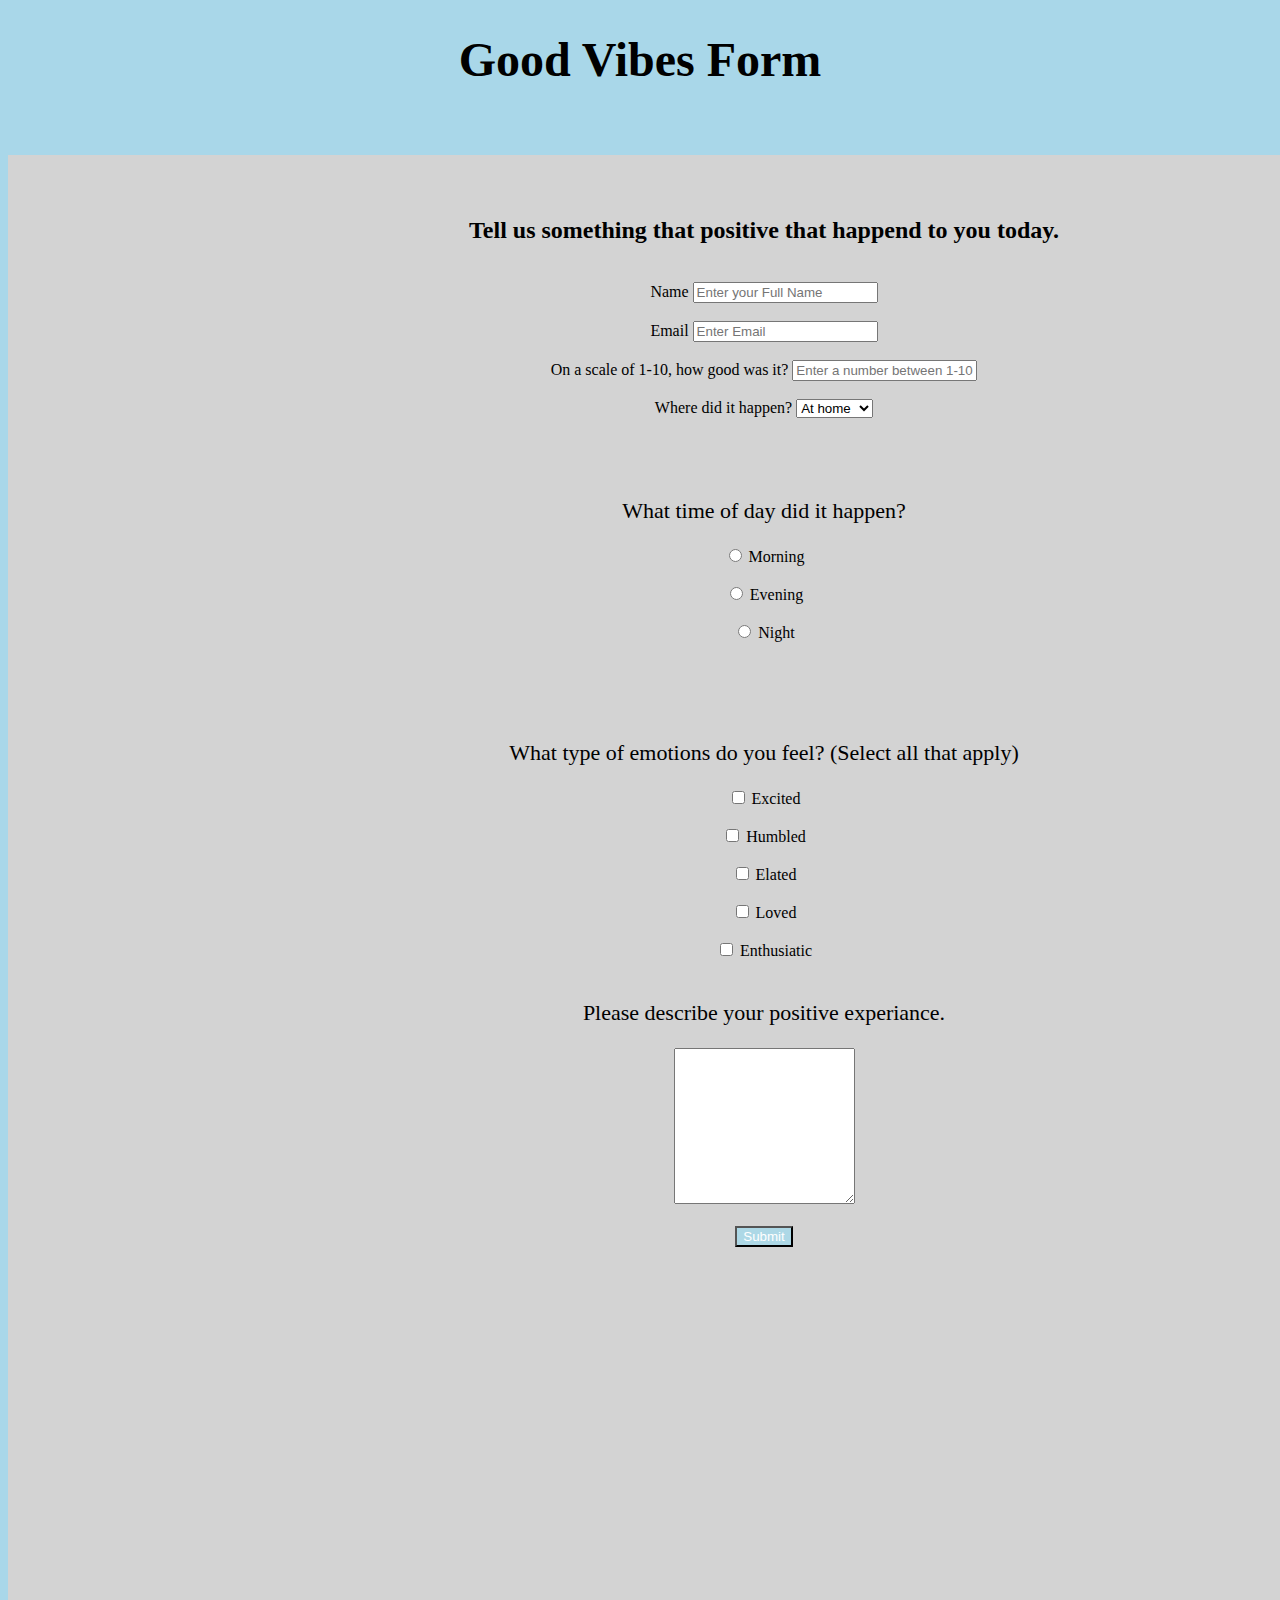
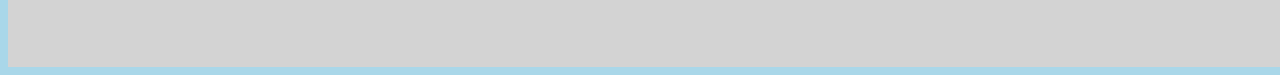
<file: Week 3/index.html>
<!DOCTYPE html>
<html>
<header>
    <link rel="stylesheet" type="text/css" href="style.css" />
</header>

<body>

  <main>

    <h1 id="title">Good Vibes Form</h1>   <!--- Need help rergarding styling and resizing. Read online dont use inline css but i used abit-->

    <br><br>

  </body>

<form action="www.fakeform.com" method="post">


  <body>
  
  <div style="width: 1500px;height: 1500px;border:6px solid lightgray; background:lightgray;">

  <br><br>

  <h2> Tell us something that positive that happend to you today.</h2>

  <br>

    <div style="text-align:center;">
    

      <label for="name">Name</label>
      <input type="text" id="name" name="name" placeholder="Enter your Full Name" required>
          
    </div>

    <br>

    <div>

      <label for="email"> Email </label>
      <input type="email" id="email" name="email" placeholder="Enter Email" required>

    </div>

    <br>

    <div>

      <label for="number">On a scale of 1-10, how good was it? </label>
      <input type="text" id="number" name="number" placeholder="Enter a number between 1-10" required>

    </div>

    <br>

    <div>
      
      <label for="questions">Where did it happen?</label>
      <select name="questions" id="questions">
          <option value="question 1"> At home</option>
          <option value="question 2"> At school</option>
          <option value="question 3"> At work</option>
          </select>

    </div>

    <br>

    <div style="font-size:medium; padding: 40px;">

      <p>What time of day did it happen? </p>

      <input type="radio" name="time" value="Morning" id="option 1"
      > <label for="option 1">Morning</label>
      <br><br>
      <input type="radio" name="time" value="Evening" id="option 2"
      > <label for="option 2">Evening</label>
      <br><br>
      <input type="radio" name="time" value="Night" id="option 3"
      > <label for="option 3">Night</label>
      <br><br>
          
    </div>

    <br>

    <div>

      <p> What type of emotions do you feel? (Select all that apply)</p>

      <input type="checkbox" name="emotion" value="Excited" id="Excited">
      <label for="Excited">Excited</label>
      <br><br>
      <input type="checkbox" name="emotion" value="Humbled" id="Humbled">
      <label for="Humbled">Humbled</label>
      <br><br>
      <input type="checkbox" name="emotion" value="Elated" id="Elated">
      <label for="Elated">Elated</label>
      <br><br>
      <input type="checkbox" name="emotion" value="Loved" id="Loved">
      <label for="Loved">Loved</label>
      <br><br>
      <input type="checkbox" name="emotion" value="Enthusiatic" id="Enthusiatic">
      <label for="Enthusiatic">Enthusiatic</label>

    </div>

    <br>

    <div>

      <p>Please describe your positive experiance.</p>
        <textarea name="bio"; id="bio";cols = "30"; rows="10"></textarea>

    </div>

    <div>

      <br>

      <input type="submit" value="Submit" style="color: white; background-color: lightblue;"
      >
    
    </div>

  </div>

</body>

</form>

</html>
</file>
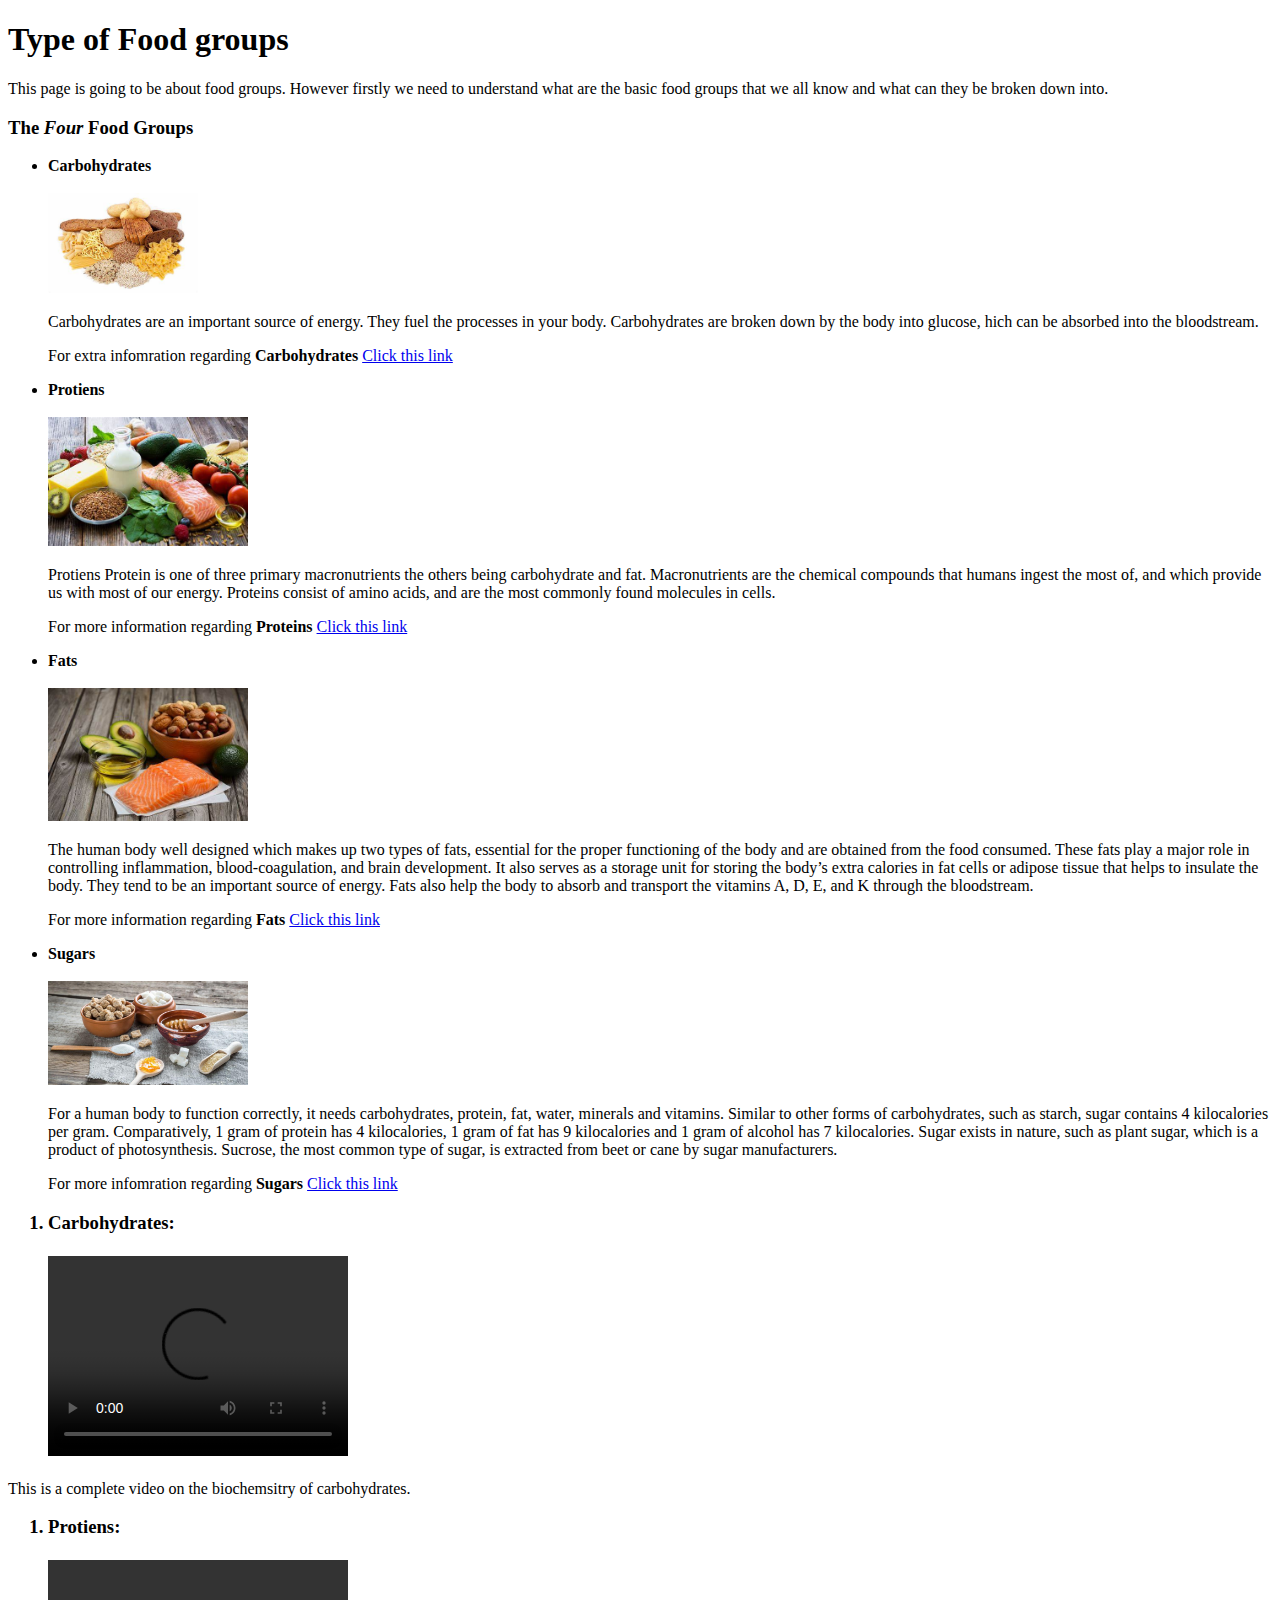
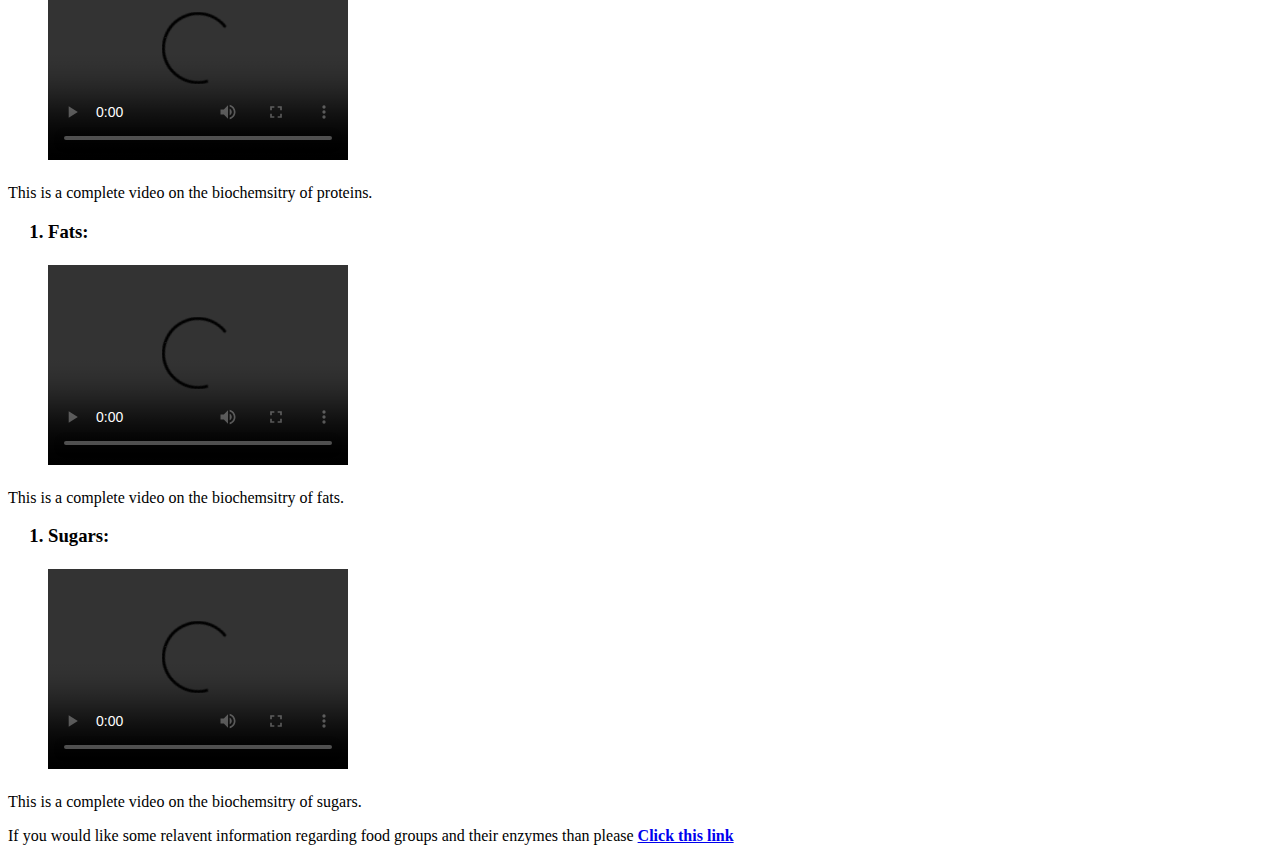
<file: Week 2/Food groups web page.html>
<!DOCTYPE html>
<html>
    <head>
        <body>
            <title>Food Group</title> <!-- The title of the page in the tab section-->
        </head>
    </body>

<div> <!-- div for heading and opening paragraph-->
    <body>
        <h1>Type of <strong>Food</strong> groups</h1> <!-- Top heading of page in bold using strong tag-->

    <p> 
        This page is going to be about food groups. However 
        firstly we need to understand what are the basic food groups <!-- Description of what the page is going to be about -->
        that we all know and what can they be broken down into. 
    </p>  
    </body>
</div>

<body>
    <h3>The <em>Four</em> Food Groups</h3> <!-- emphasis word four-->
</body>

<div> <!-- div for the section of food groups n links to the urls-->
    <body>
        <ul> 
            
            <li><strong>Carbohydrates</strong></li> <!-- un orderd list of the differ food groups-->

            <br>

            <img src = "carbs.jpg" 
            style="width: 200;"height= "100"> <!-- image from my computer same file destination + style changes height and width easier that way-->
            <p> Carbohydrates are an important source of energy. <!--mini decription-->
            They fuel the processes in your body. Carbohydrates are broken down by the body into glucose, 
            hich can be absorbed into the bloodstream.</p>
            <p> For extra infomration regarding <strong>Carbohydrates</strong>  <!--use of a href link to another website-->
            <a href="https://byjus.com/biology/carbohydrates/" target="_blank"> Click this link </p> </a> <!-- use of target to open abother tab-->
        <!--same procedure for diffent food groups-->
        
            <li><strong>Protiens</strong></li>

            <br>

            <img src = "protien.jpg"
            style="height: 200;" width="200">
            <p> Protiens Protein is one of three primary macronutrients the others being carbohydrate and fat. 
            Macronutrients are the chemical compounds that humans ingest the most of, and which provide us with most of our energy. 
            Proteins consist of amino acids, and are the most commonly found molecules in cells.</p>
            <p> For more information regarding <strong>Proteins</strong> 
            <a href="https://www.bbc.co.uk/bitesize/topics/zf339j6/articles/zh2r97h" target="_blank">Click this link </p> </a>
        
            <li><strong>Fats</strong></li>

            <br>

            <img src = "fats.jpg"
            style="height: 200;" width="200">
            <p> The human body well designed which makes up two types of fats, essential for the proper functioning of the body and are obtained from the food consumed. 
            These fats play a major role in controlling inflammation, blood-coagulation, and brain development. It also serves as a storage unit for storing the body’s 
            extra calories in fat cells or adipose tissue that helps to insulate the body. They tend to be an important source of energy. 
            Fats also help the body to absorb and transport the vitamins A, D, E, and K through the bloodstream. </p>
            <p> For more information regarding <strong>Fats</strong>
            <a href="https://www.nhs.uk/live-well/eat-well/different-fats-nutrition/" target="_blank">Click this link</a></p>
        
            <li><strong>Sugars</strong></li>

            <br>

            <img src = "sugar.jpg"
            style="height: 200;" width="200">
            <p> For a human body to function correctly, it needs carbohydrates, protein, fat, water, minerals and vitamins. 
            Similar to other forms of carbohydrates, such as starch, sugar contains 4 kilocalories per gram. Comparatively, 1 gram of protein has 4 kilocalories, 
            1 gram of fat has 9 kilocalories and 1 gram of alcohol has 7 kilocalories. Sugar exists in nature, such as plant sugar, which is a product of photosynthesis. 
            Sucrose, the most common type of sugar, is extracted from beet or cane by sugar manufacturers. </p>
            <p> For more infomration regarding <strong>Sugars</strong> 
            <a href="https://www.nhs.uk/live-well/eat-well/how-does-sugar-in-our-diet-affect-our-health/" target="_blank"> Click this link</a> </p>
        
            </ul>
        </body>
</div>

<div> <!-- divs for vidoes on biochesmtry of the food groups -->
    <body>
        <h3> 
        <ol>
            <li> Carbohydrates:</li>
           
            <br>

            <video src= "https://www.youtube.com/watch?v=JxK5rZxbyQY" style="width: 200;" height="200" controls></video>
            </h3>
        <p> This is a complete video on the biochemsitry of carbohydrates.</p>
        </ol>
    </body>

    <body>
        <h3> 
        <ol>
            <li>Protiens:</li>
            
            <br>

            <video src= "https://www.youtube.com/watch?v=9ssCKw-7OvQ" style="width: 200;" height="200" controls></video>
            </h3>
        <p> This is a complete video on the biochemsitry of proteins.</p>
        </ol>
    </body>

    <body>
        <h3> 
        <ol>
            <li>Fats:</li>

            <br>

            <video src= "https://www.youtube.com/watch?v=BVxeeiR7JB0" style="width: 200;" height="200" controls></video>
            </h3>
        <p> This is a complete video on the biochemsitry of fats.</p>
        </ol>
    </body>

    <body>
        <h3> 
        <ol>
            <li>Sugars:</li>
            
            <br>
            
            <video src= "https://www.youtube.com/watch?v=jQi84TnstI4" style="width: 200;" height="200" controls></video>
            </h3>
        <p> This is a complete video on the biochemsitry of sugars.</p>
        </ol>
    </body>

    <body>
        <p>
            If you would like some relavent information regarding
            food groups and their enzymes than please <a href="Second web page.html" target="_blank"> <strong>Click this link</strong> </a> </p>
            
    </body>

</div>
</file>
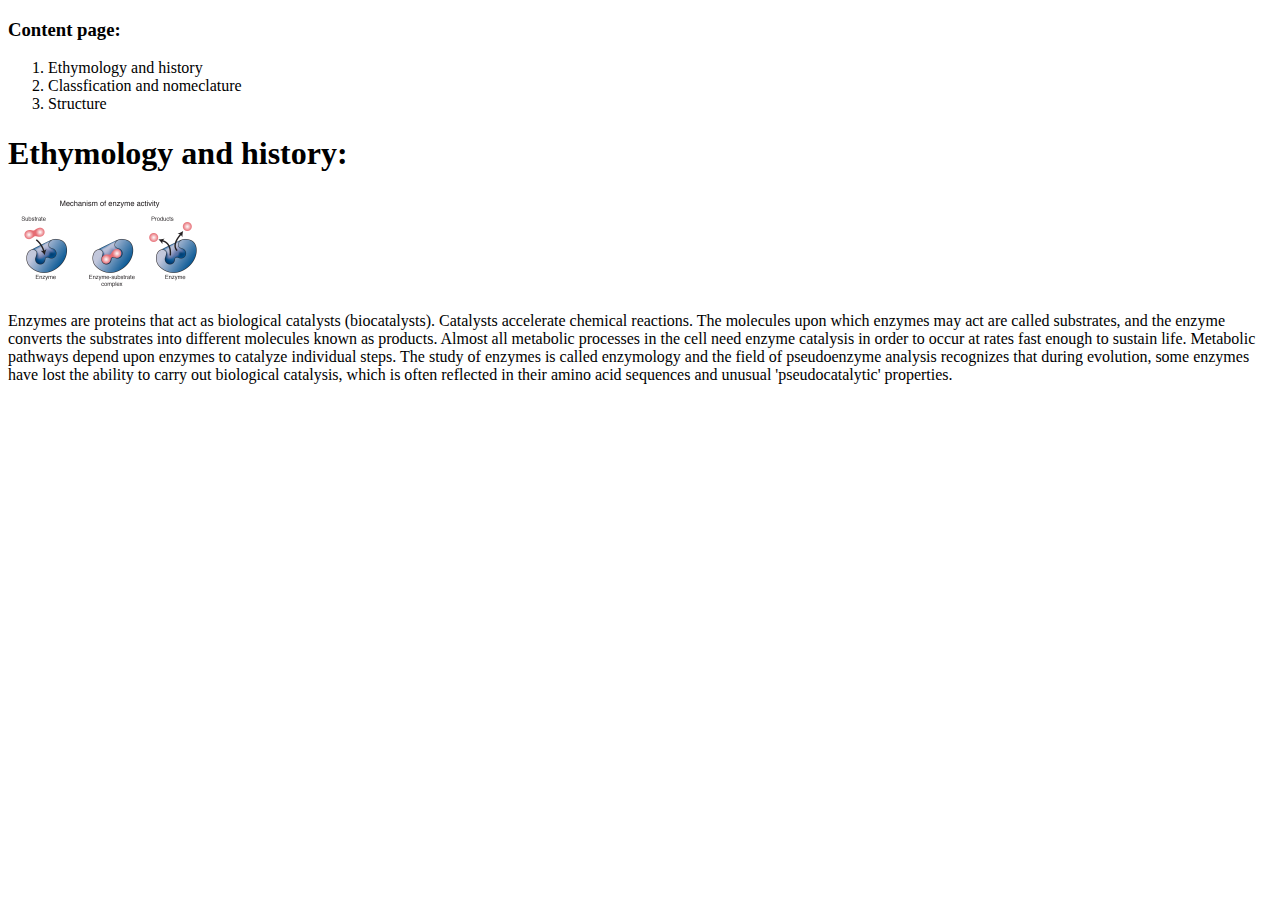
<file: Week 2/Second web page.html>
<!DOCTYPE html>
<html>
    <head>
        <title>Enzymes</title> <!--- Enzymes witin the food groups link-->
    </head>

    <div>

        <h3><strong>Content page:</strong></h3> <!-- mini content page-->
        
        <ol>

            <li>Ethymology and history</li>
            <li>Classfication and nomeclature</li>
            <li>Structure</li>

        </ol>

    </div>

     <div>
        
        <body>
            <h1>Ethymology and history:</h1> 

            <img src="enzyme.jpg" style="height: 100;" width=" 200">

            <P> Enzymes are proteins that act as biological catalysts (biocatalysts). Catalysts accelerate chemical reactions.
                The molecules upon which enzymes may act are called substrates, and the enzyme converts the substrates into different molecules known as products.
                Almost all metabolic processes in the cell need enzyme catalysis in order to occur at rates fast enough to sustain life.
                Metabolic pathways depend upon enzymes to catalyze individual steps. The study of enzymes is called enzymology and the field of pseudoenzyme analysis recognizes that during evolution, 
                some enzymes have lost the ability to carry out biological catalysis, which is often reflected in their amino acid sequences and unusual 'pseudocatalytic' properties.
            </P>
    </body>

</div>

</html>
</file>
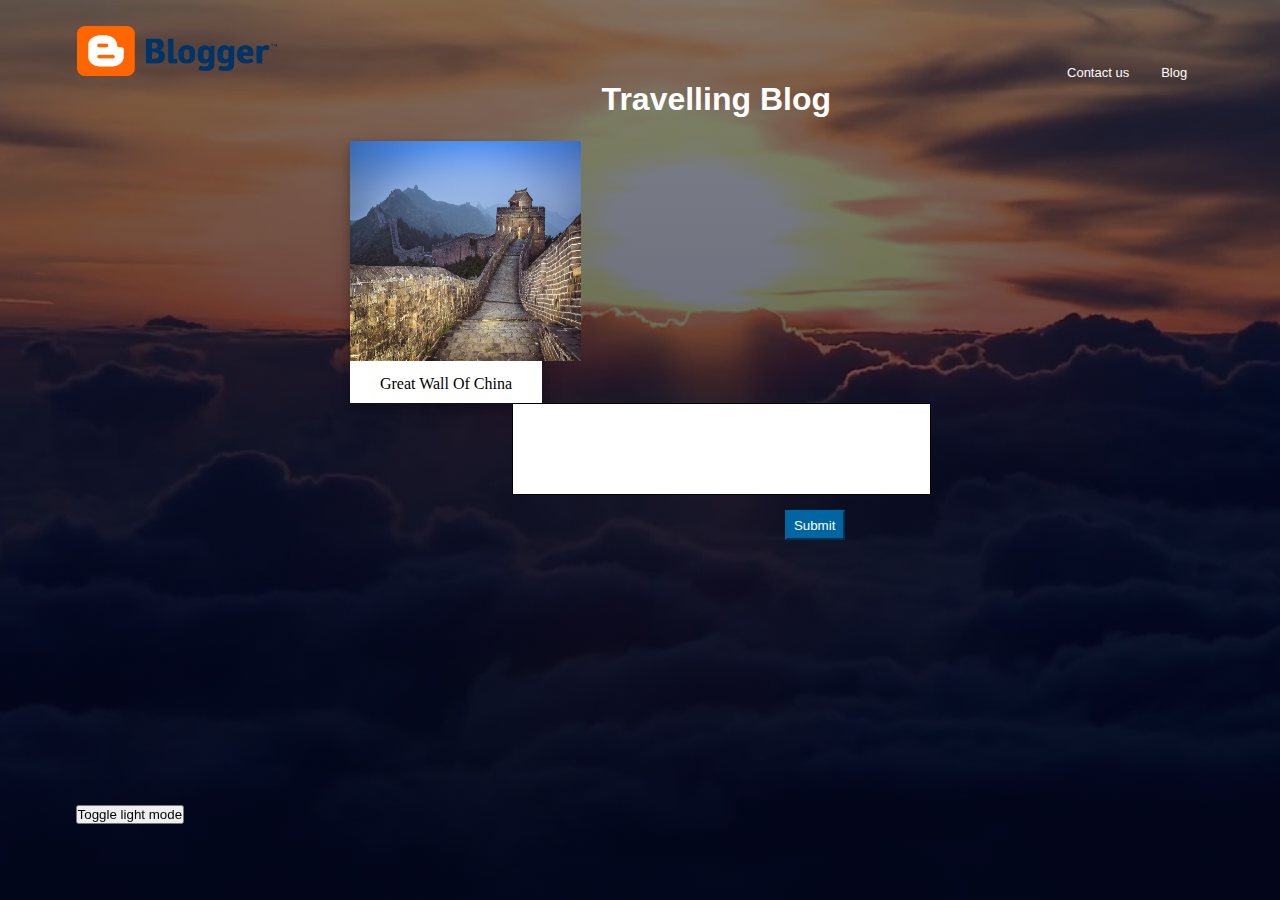
<file: Week 7/CW.html>
<!DOCTYPE html>
<html lang="en">
<head>
    <meta charset="UTF-8">
    <meta http-equiv="X-UA-Compatible" content="IE=edge">
    <meta name="viewport" content="width=device-width, initial-scale=1.0">
    <title>Blog</title>
    <link rel="stylesheet" href="stylesheet1.css"> <!-- css stlye sheet link-->
    <script src="./jscw.js"></script> <!-- JS link-->

</head>

<body>

    <section class="bg"> <!-- background image that way other items call fall on the image---> 

        <div><!-- light mode button with js onclick function-->
            <button class="light_mode_button" name="light_mode_button" onclick="light_mode_button()">Toggle light mode</button>
        </div>
       
        <nav> 
                <img src="./blog.png"> <!-- airplane image-->

            <div class="nav_link"> 

                    <ul> <!-- naviagtion links-->

                        <li><a href="./CW.html">Blog</a></li>
                        <li><a href="./cw2.html">Contact us</a></li>

                    </ul>
            </div>

        </nav>

        <div class="china_container">
            <img id="china_pic" src="./china.jpg">
            <div class="china_text">
            <p>Great Wall Of China</p>
            </div>
        </div>

        <div class="title">
            <h1>Travelling Blog</h1>
        </div>

        <div class="blog_container">

            <textarea id="post_box" wrap= "off" placeholder="Tell us about your journey" name="post_box" rows="6" cols="50">

            </textarea>

            <input type="submit" name="Submit" id="Submit" onclick="submit_button">

        </div>

    </section>


 
    
    
</body>































































































</html>
</file>
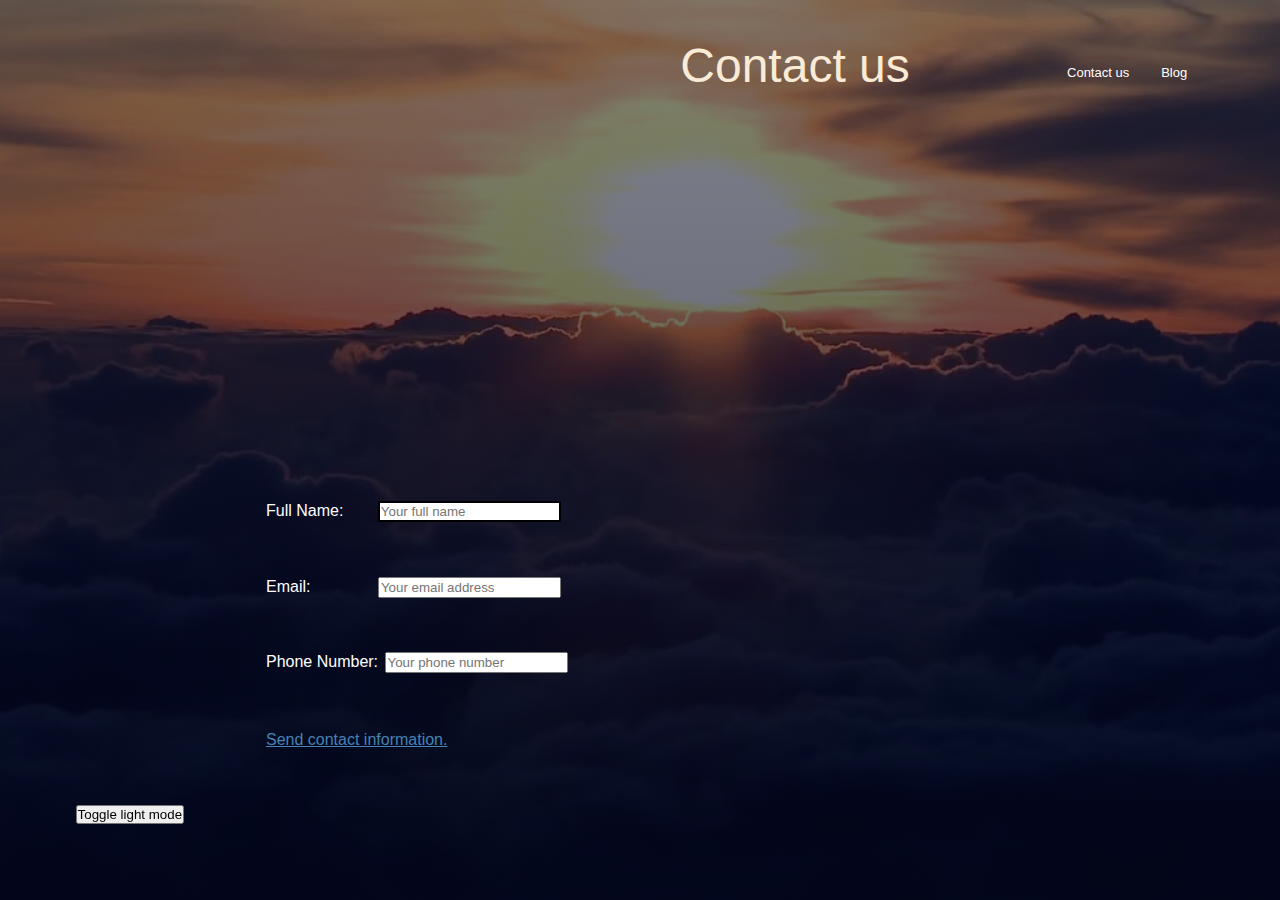
<file: Week 7/cw2.html>
<!DOCTYPE html>
<html lang="en">
<head>
    <meta charset="UTF-8">
    <meta http-equiv="X-UA-Compatible" content="IE=edge">
    <meta name="viewport" content="width=device-width, initial-scale=1.0">
    <title>Contact us</title>
    <link rel="stylesheet" href="./stylesheet2.css">
    <script src="./jscw.js"></script> <!-- JS link-->

    
</head>
<body>

    <section class="bg"> <!-- background image that way other items call fall on the image---> 

        <div> <!-- light mode button with js onclick function-->
            <button class="light_mode_button" name="light_mode_button" onclick="light_mode_button()">Toggle light mode</button>
        </div>
       
        <nav> 
                
            <div class="nav_link"> 

                    <ul> <!-- naviagtion links-->

                        <li><a href="./CW.html">Blog</a></li>
                        <li><a href="./cw2.html">Contact us</a></li>

                    </ul>
            </div>

        </nav>

        <div class="title">
            <h1 class="title_one">
                Contact us
            </h1>
        </div>

        <div class="form_container"> <!-- containet of form baground layout adjusted etc-->

            <form action="fakewesbite.com" method="get"></form>

            <!-- Could of given each label same class that way i could move them around together but decided to give spepeate class and id-->

            <label id="full_name">Full Name: <input class="name_container" type="text" placeholder="Your full name" name="full_name" required></label>
            
            <label id="phone_number">Phone Number: <input class="phone_container" type="phone_number" placeholder="Your phone number" name="phone_number" required></label>
            
            <label id="email_address">Email: <input class="email_container" type="email_address" placeholder="Your email address" name="email_address" required></label>

            <div class="send_mail_container">

                <p>  

                    <a class="send_mail_url" href="mailto:anon@gmail.com?cc=someoneelse@example.com&bcc=andsomeoneelse@example.com&subject=Summer%20Party&body=You%20are%20invited%20to%20a%20big%20summer%20party!" target="_top">Send contact information.</a>
        
                </p>

            </div>
        
        </div>

    </section>

</body>

</html>
</file>
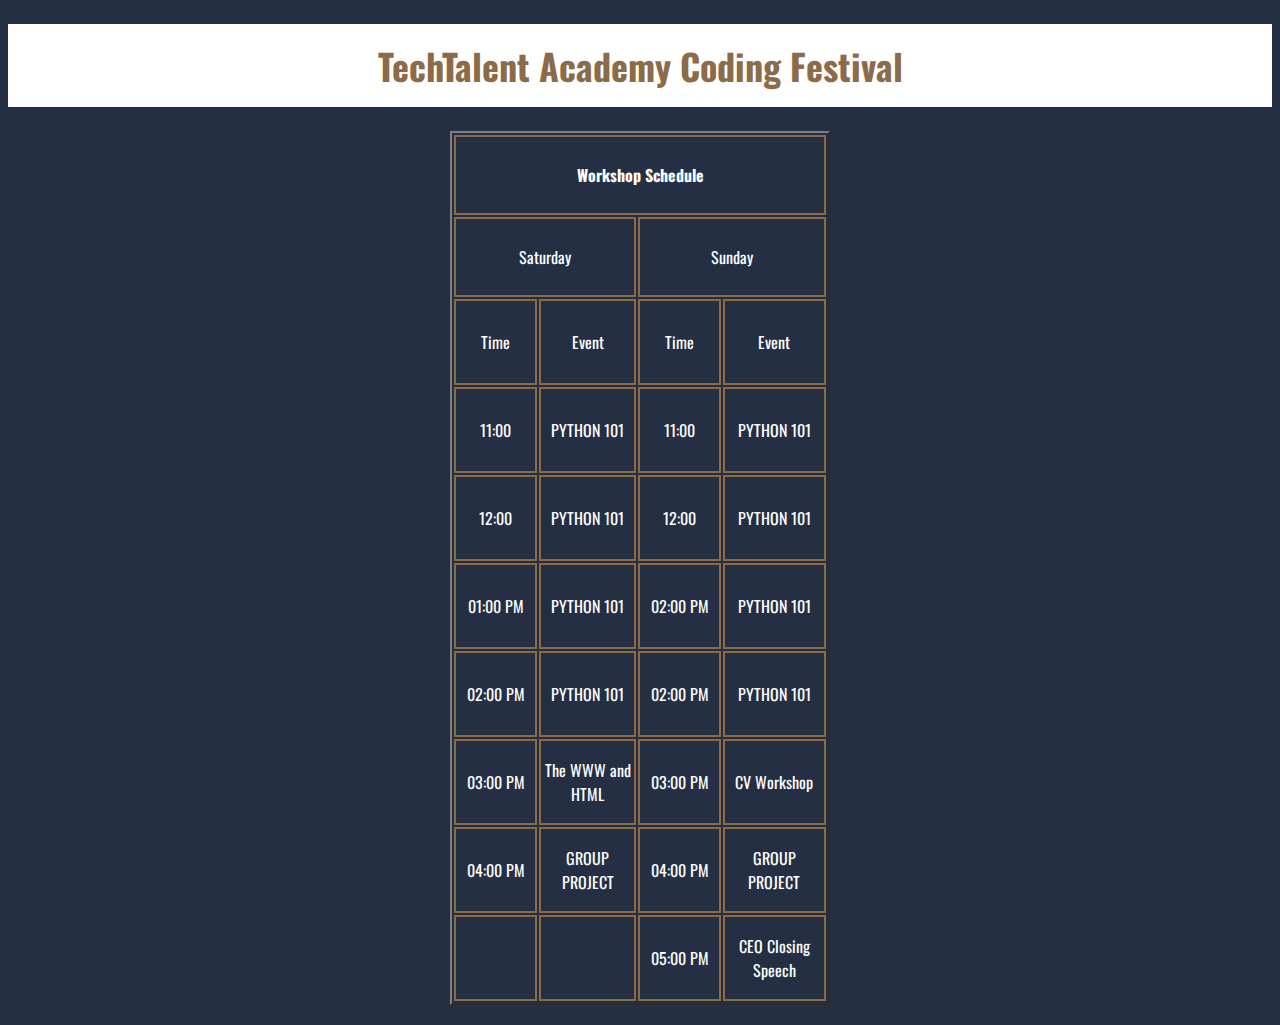
<file: Week 3/CW tables/Table.html>
<!DOCTYPE html>
<html>

<head>
  <meta charset="utf-8">
  <title>TechTalent Academy Coding Festival</title>
  <link rel="stylesheet" type="text/css" href="style.css" />
  <link href="https://fonts.googleapis.com/css?family=Oswald" rel="stylesheet">
</head>

<div>

    <body>

        <header>

          <h1>TechTalent Academy Coding Festival</h1>

        </header>

        <table style="width:30%" border="2px" >

             <thead>

                <tr style="height: 80px;">
                <th colspan="14" text-align = "center" > Workshop Schedule</th>

            </tr>

        </thead>

            <tbody>

                <tr style="height: 80px;">
                <td colspan="4">Saturday</td>
                <td colspan="9">Sunday</td>

                </tr>

                    <td colspan="2"Style="height: 80px">Time</td>
                    <td colspan="2"Style="height: 80px">Event</td>
                    <td colspan="3"Style="height: 80px">Time</td>
                    <td colspan="3"Style="height: 80px">Event</td>
                
                </tr>
                  
                    <td colspan="2"Style="height: 80px">11:00</td> 
                    <td colspan="2"Style="height: 80px">PYTHON 101</td>
                    <td colspan="3"Style="height: 80px">11:00</td>
                    <td colspan="3"Style="height: 80px">PYTHON 101</td>
                    
             </tr>

                <tr>

                    <td colspan="2"Style="height: 80px">12:00</td>
                    <td colspan="2"Style="height: 80px">PYTHON 101</td>
                    <td colspan="3"Style="height: 80px">12:00</td>
                    <td colspan="3"Style="height: 80px">PYTHON 101</td>
             </tr>

                <tr>
                    <td colspan="2"Style="height: 80px">01:00 PM</td>
                    <td colspan="2"Style="height: 80px">PYTHON 101</td>
                    <td colspan="3"Style="height: 80px">02:00 PM</td>
                    <td colspan="3"Style="height: 80px">PYTHON 101</td>
            </tr>

                <tr>

                    <td colspan="2"Style="height: 80px">02:00 PM</td>
                    <td colspan="2"Style="height: 80px">PYTHON 101</td>
                    <td colspan="3"Style="height: 80px">02:00 PM</td>
                    <td colspan="3"Style="height: 80px">PYTHON 101</td>

            </tr>

                <tr>
                    <td colspan="2"Style="height: 80px">03:00 PM</td>
                    <td colspan="2"Style="height: 80px">The WWW and HTML</td>
                    <td colspan="3"Style="height: 80px">03:00 PM</td>
                    <td colspan="3"Style="height: 80px">CV Workshop</td>

            </tr>

                <tr>

                    <td colspan="2"Style="height: 80px">04:00 PM</td>
                    <td colspan="2"Style="height: 80px">GROUP PROJECT</td>
                    <td colspan="3"Style="height: 80px">04:00 PM</td>
                    <td colspan="3"Style="height: 80px">GROUP PROJECT</td>

                </tr>

             <tr>
                    <td colspan="2"Style="height: 80px"></td>
                    <td colspan="2"Style="height: 80px"></td>
                    <td colspan="3"Style="height: 80px">05:00 PM</td>
                    <td colspan="3"Style="height: 80px">CEO Closing Speech</td>

               </tr>

            </tbody>

        </table>

    </body>

</div>
</file>
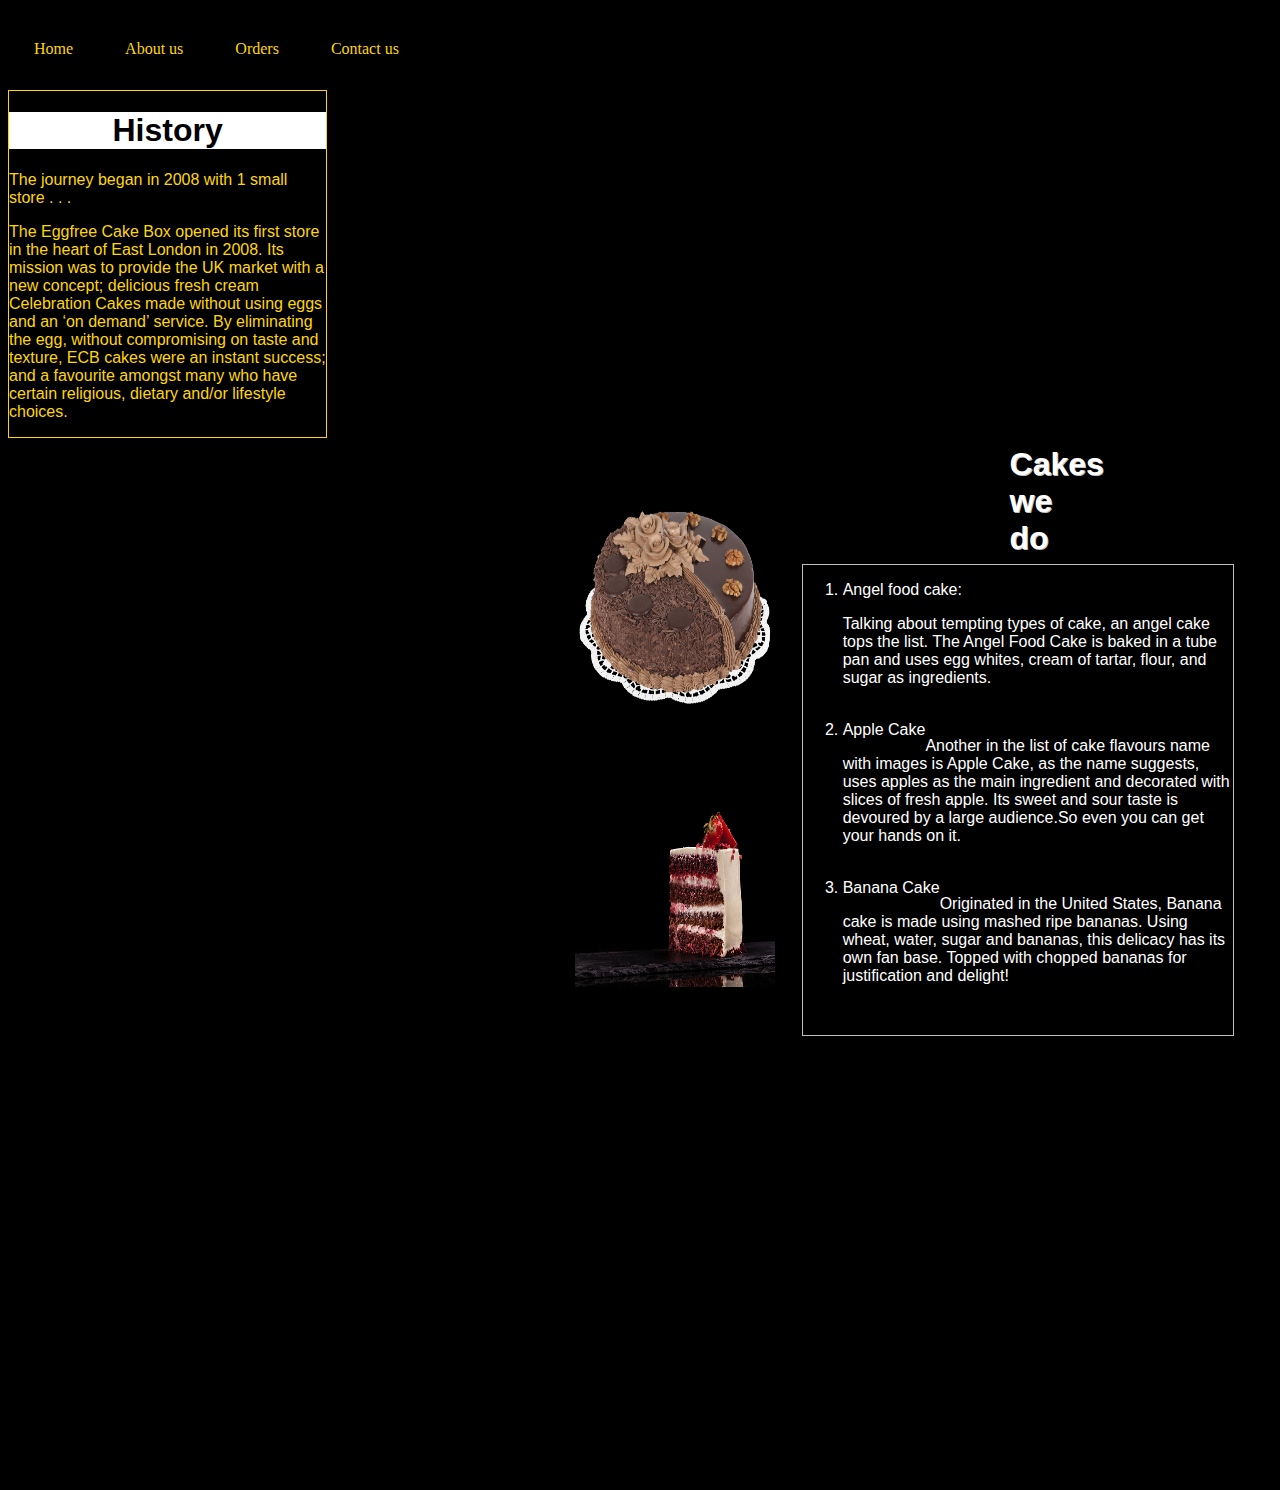
<file: Week 4/CW/About us .html>
<!DOCTYPE html>
<html lang="en">
<head>
    <meta charset="UTF-8">
    <meta http-equiv="X-UA-Compatible" content="IE=edge">
    <meta name="viewport" content="width=device-width, initial-scale=1.0">
    <title>Abouts us</title>s
    <link rel="stylesheet" href="./about us style.css">
</head>
<body>

    <div>

        <ul>
            <li><a class="Home" href="./Home page.html">Home</a></li>
            <li><a href="./About us .html">About us</a></li>
            <li><a href="./order.html">Orders</a>Orders</li>
            <li><a href="./Contact us page.html">Contact us</a></li>
        </ul>

    </div>

    <section class="what_we_do">

        <div class="info">

            <h1>History</h1>

            <div>

                <p>The journey began in 2008 with 1 small store . . .</p>

                <p>The Eggfree Cake Box opened its first store in the heart of East London in 2008.
                Its mission was to provide the UK market with a new concept; delicious fresh cream
                Celebration Cakes made without using eggs and an ‘on demand’ service.
                By eliminating the egg, without compromising on taste and texture,
                ECB cakes were an instant success; and a favourite amongst many who have 
                certain religious, dietary and/or lifestyle choices.</p>

            </div>

        </div>

    </section>

    <div class="cake_h2">
        <h2 class="heading_two">Cakes we do</h2>
    </div>

    <section class="cakes">

        <div>
            
            <ol>

                <li class="ag_cake">Angel food cake:</li>

                <br>
                
                <p> Talking about tempting types of cake, an angel cake tops the list. 
                The Angel Food Cake is baked in a tube pan and uses egg whites,
                cream of tartar, flour, and sugar as ingredients.</p>

                <br>
                
                <li class="a_cake">Apple Cake</li>

                <p> Another in the list of cake flavours name with images is Apple Cake,
                as the name suggests, uses apples as the main ingredient and decorated
                with slices of fresh apple. Its sweet and sour taste is devoured by a 
                large audience.So even you can get your hands on it.</p>

                <br>

                <li class="b_cake">Banana Cake</li>

                <p> Originated in the United States, 
                Banana cake is made using mashed ripe bananas. 
                Using wheat, water, sugar and bananas, 
                this delicacy has its own fan base. 
                Topped with chopped bananas for justification
                and delight!</p>
                
                <br>

                
            
            </ol>

        </div>

    </section>


    <section class="images">

        <div class="cake_one">
                <img src="./Images/cake1.png" alt="image of chocolate cake" style="height: 200px
                ;width: 200px;">
        </div>

    </section>

    <section class="images">

        <div class="cake_two">
                <img src="./Images/cake4.jpg" alt="image of strawberry cake" style="height: 200px
                ;width: 200px;">
        </div>

    </section>

</body>

</html>
</file>
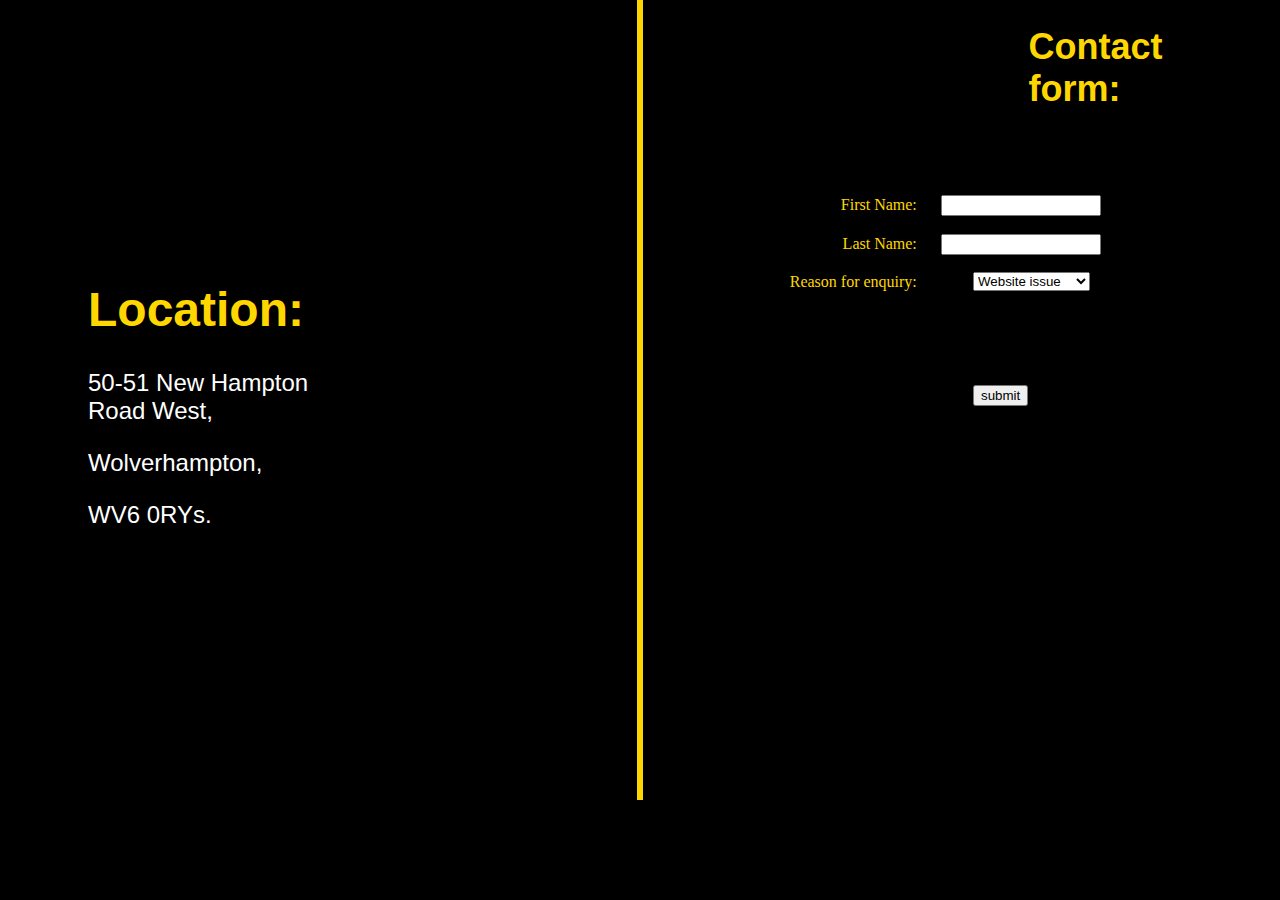
<file: Week 4/CW/Contact us page.html>
<!DOCTYPE html>
<html lang="en">
<head>
    <meta charset="UTF-8">
    <meta http-equiv="X-UA-Compatible" content="IE=edge">
    <meta name="viewport" content="width=device-width, initial-scale=1.0">
    <title>Document</title>
    <link rel="stylesheet" href="./contact us style.css">
</head>

<body>

    <div class="heading_one">
        <h1>Location:</h1></div>
        <div class="location_text">
        <p>50-51 New Hampton Road West,<p>
        <p>Wolverhampton,</p>
        <p>WV6 0RYs.</p>

    </div>

</body>

<div class="vl"></div>

<body>

    <div class="h2_heading"> 
        
        <h2>Contact form:</h2>

    </div>

</body>


<body>
    
    <form action="" method="post">
  
        <br>
        <br>
    
        <label> First Name: </label>
        <input type="text"/>
        
        <br>
        <br>

        <label> Last Name:</label>
        <input type="password"/>
        
        <br>
        <br>
    
        <div class = "options">
    
            <div class="text">
            <label>Reason for enquiry: </label>
            </div>

                <div class= "options_tab">
                <select name="Reason for enquiry" id="Reason for enquiry">
                <option value="Reason 1"> Website issue </option>
                <option value="reason 2"> Order issue </option>
                <option value="Reason 3"> General enquiry </option>
                </select>
        
            </div>
      
        </div>
    
        <div class="submit">
            <div class="button">
                <input type="submit" value="submit"/>
            </div>
        </div>
   
    </form>

</body>

</html>
</file>
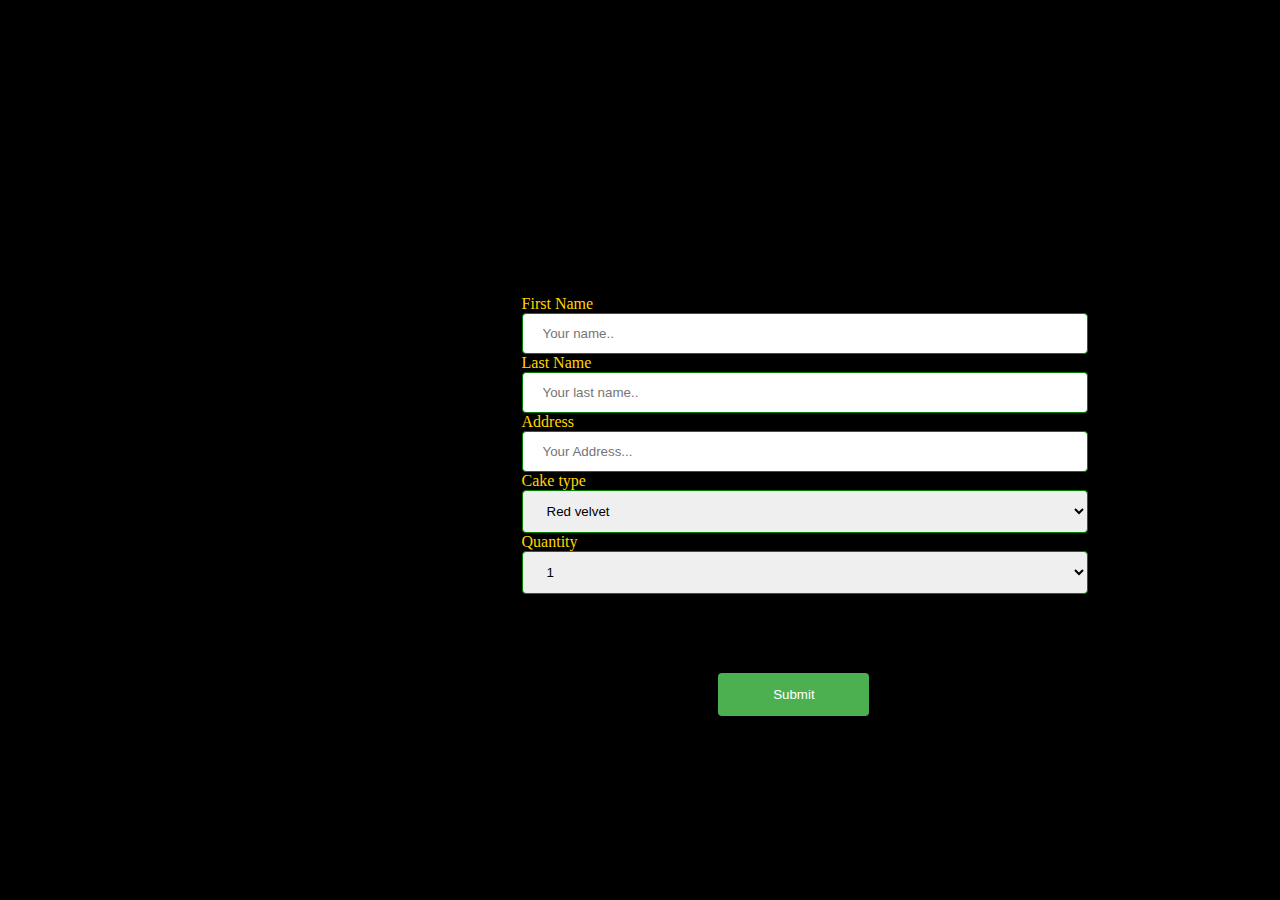
<file: Week 4/CW/order.html>
<!DOCTYPE html>
<html lang="en">
<head>
    <meta charset="UTF-8">
    <meta http-equiv="X-UA-Compatible" content="IE=edge">
    <meta name="viewport" content="width=device-width, initial-scale=1.0">
    <title>Order</title>
    <link rel="stylesheet" href="./order page style.css">
</head>
<body>
    
    <!--   Issue trying to set the nav bar in with the form???????

    <section class="one">

        <div class="nav">

            <ul>
                <li><a class="Home" href="./Home page.html">Home</a></li>
                <li><a href="./About us .html">About us</a></li>
                <li><a href="./order.html">Orders</li>
                    <div class="nav_one">
                        <li><a href="./Contact us page.html">Contact us</a></li>
                    </div>
            </ul>

        </div>
        
    </section>

    -->

</body>

    <section>

            <div>
                <form action="/action_page.php" method="get">

                   <div class="container">

                        <label for="fname">First Name</label>
                        <input  type="text" id="fname" name="firstname" placeholder="Your name..">
                    
                        <label for="lname">Last Name</label>
                        <input type="text" id="lname" name="lastname" placeholder="Your last name..">

                        <label for="Address">Address<label>
                        <input type="text" id="Address" name="Address" placeholder="Your Address...">

                        <label for="type">Cake type</label>
                        <select id="type" name="type">
                        <option value="a">Red velvet</option>
                        <option value="b">Chocolate</option>
                        <option value="c">Vanilla</option>
                        <option value="D">Strawberry</option>
                        </select>
                    
                        <label for="Quantity">Quantity</label>
                        <select id="Quantity" name="Quantity">
                        <option value="1">1</option>
                        <option value="2">2</option>
                        <option value="3">3</option>
                        </select>

                   </div>
                    
                   <input type="submit" value="Submit">
                </form>
        </div>

    </section>

</body>

</html>
</file>
<file: Week 3/style.css>
body {
    text-align: center;
    background-color: #a9d7e9;
  }
  
  h1 {
    font-size: 48px;
  }
  
  p {
    font-size: 22px;
  }
  
  .form-rows {
    position: static;
    display: block;
  }
  
  .master-div-style {
    margin: auto;
    width: 800px;
    background-color: #f3f3f3;
    border-radius: 10px;
    padding: 20px 10px 10px 10px;
  }
  
  .fields {
    display: inline-block;
    text-align: left;
    width: 48%;
    vertical-align: middle;
  }
  .labels {
    display: inline-block;
    text-align: right;
    width: 40%;
    padding: 5px;
    vertical-align: top;
    margin-top: 10px;
  }
  
  .input-fields {
    height: 20px;
    width: 280px;
    padding: 5px;
    margin: 10px;
    border: 1px solid #c0c0c0;
    border-radius: 4px;
  }
  
  .dropdown {
    height: 35px;
    width: 140px;
    padding: 5px;
    margin: 15px 10px 10px 10px;
    border: 1px solid #c0c0c0;
    border-radius: 4px;
  }
  
  .radio {
    position: relative;
    left: -43px;
    margin-left: 10px;
    display: block;
    padding-bottom: 10px;
  }
  
  .user-selection {
    float: left;
    margin-right: 5px;
  }
  
  .button {
    font-size: 1em;
    background-color: #6ba2ce;
    color: white;
    border: 0px solid;
    border-radius: 4px;
    height: 40px;
    width: 80px;
    margin: 10px;
  }
  
  @media (max-width: 833px) {
    .master-div-style {
      width: 70%;
    }
  
    .fields {
      display: inline-block;
      text-align: left;
      width: 48%;
      vertical-align: middle;
    }
  
    .input-fields {
      width: 80%;
    }
  
    .dropdown {
      width: 90%;
    }
  }
  
  @media (max-width: 520px) {
    .master-div-style {
      width: 80%;
    }
  
    .fields {
      width: 80%;
      float: left;
    }
    .labels {
      width: 100%;
      text-align: left;
    }
  
    .input-fields {
      width: 100%;
    }
  
    .dropdown {
      width: 100%;
    }
  }
</file>
<file: Week 7/stylesheet1.css>
*{ 
margin: 0%; /* this is for the whole screen width */
padding: 0%;
}

.bg{
min-height: 100vh;
width: 100%;
background-image: linear-gradient(rgba(4,9,30,0.5),rgba(4,9,30,0.7)),url(./wall1.jpg);
/*above rgba allows for the tint effect*/
background-position: center;
background-size: cover;
position: relative;
}

/*standard image stats for background to be used from now on*/

nav{
display: flex;
padding: 2% 6%;
justify-content: space-between; /* equal space both side between content*/
align-items: center;
}

nav img{ /* nav tag than the img child tag to the nav styles the image*/
width: 200px;
height: 50px;
}

.nav_link {
flex: 1;
text-align: right;
}

ul {
list-style-type: none; /* removes bullet points*/
display: inline-block;
padding: 0%;
margin: 0%;
overflow: hidden;
position: relative;
top: 25px;
}

li {
float: right;
}

li a {  /* styling for the cotent witin the nav bar aka the text  and containers*/
display: block;
color: white;
text-align: center;
padding: 14px 16px;
font-size: 13px;
text-decoration: none;
font-family: Arial, Helvetica, sans-serif;
margin: auto;
}

.nav_link ul li::after{ /* hover affect underneath the text*/
content: '';  /* under the text thats in the brackets*/
width: 0%; /*  thickness*/
height: 2px;
background: steelblue; /* color of the transition*/
display: block; 
margin:auto;
transition: 0.5s; /* animation length*/
}

.nav_link ul li:hover::after{
width: 100%;/* after hover you want animation length to be */
}


.title{ /* Title styling and positioning */
font-family: Arial, Helvetica, sans-serif;
font-weight: 500;
display: flex;
margin-right: 20%;
color: white;
position: absolute;
left: 47%;
top: 9%;
}

#post_box{/* text box styling and positioning */
position: absolute;
left: 40%;
bottom: 45%;
border: 1px solid black;
overflow: auto;
color: black;
resize: none;
text-align: left;
}

#Submit{ /* submit button styling */
background: #0066A2;
color: white;
border-style: outset;
border-color: #0066A2;
height: 30px;
width: 60px;
font: arial,sans-serif;
text-shadow: none;
position: absolute;
left: 61.3%;
bottom: 40%;

}

#china_pic{ /* china picture resize */ 
width: 231px;
height: 220px;
}

.china_container{ /* poloroid contianer */
width: 15%;
background-color: white;
box-shadow: 0 4px 8px 0 rgba(0, 0, 0, 0.2), 0 6px 20px 0 rgba(0, 0, 0, 0.19);
margin-bottom: 25px;
position: relative;
left: 350px;
top: 40px; 

    
}
.china_text{ /* text eithinthe poloroid continer */
text-align: center;
padding: 10px 20px;
}

.light_mode_button {/* not sure why button dont work tryed different variation bacgrkound,background-color etc*/
background-color:(rgba(4,9,30,1),rgba(4,9,30,1));
position: fixed;
bottom: 2cm;
left:2cm;
}
</file>
<file: Week 7/stylesheet2.css>
*{ 
margin: 0%; /* this is for the whole screen width */
padding: 0%;
}
    
.bg{
min-height: 100vh;
width: 100%;
background-image: linear-gradient(rgba(4,9,30,0.5),rgba(4,9,30,0.7)),url(./wall1.jpg);
/*above rgba allows for the tint effect*/
background-position: center;
background-size: cover;
position: relative;
}
    
/*standard image stats for background to be used from now on*/
    
nav{
display: flex;
padding: 2% 6%;
justify-content: space-between; /* equal space both side between content*/
align-items: center;
}

.nav_link {
flex: 1;
text-align: right;
}
    
ul {
list-style-type: none; /* removes bullet points*/
display: inline-block;
padding: 0%;
margin: 0%;
overflow: hidden;
position: relative;
top: 25px;
}
    
li {
float: right;
}
    
li a {  /* styling for the cotent witin the nav bar aka the text  and containers*/
display: block;
color: white;
text-align: center;
padding: 14px 16px;
font-size: 13px;
text-decoration: none;
font-family: Arial, Helvetica, sans-serif;
margin: auto;
}
    
.nav_link ul li::after{ /* hover affect underneath the text*/
content: '';  /* under the text thats in the brackets*/
width: 0%; /*  thickness*/
height: 2px;
background: steelblue; /* color of the transition*/
display: block; 
margin:auto;
transition: 0.5s; /* animation length*/
}
    
.nav_link ul li:hover::after{
width: 100%;/* after hover you want animation length to be */
}

.form_container{
color: white;
font-family: Arial, Helvetica, sans-serif;
font-size: 1.0em;
font-weight: 500;
padding: 10px;
text-align: left;
margin-left: 20%;
margin-right: 25%;
padding-bottom: 20%;
display: block;

}

#full_name{
position: absolute;
bottom: 10cm;

}

.name_container{
position: relative;
left: 30px;
padding: 1px;
border: 2px solid black;

}

#phone_number{
position: absolute;
bottom: 6cm;
    
}

.phone_container{
position: relative;
left: 2px;
padding: 1px;

}

#email_address{
position: absolute;
bottom: 8cm;
}

.email_container{
position: relative;
left: 63px;
padding: 1px;
}


h1{

font-family: Arial, Helvetica, sans-serif;
font-weight: 400;
font-size: 3em;
color: antiquewhite;
position: absolute;
left: 18cm;
top: 1cm;
}

.send_mail_container{ /* the positioning of the send_mailurl hyper link*/
position: absolute;
bottom: 4cm;
}

/* I belive the (":") is for pseudoselecting */

a.send_mail_url:link{ /* so, a tag. the class of the tage aka the send mail url : link means i can edit the said link properties*/
color: steelblue;
font-family: Arial, Helvetica, sans-serif;
}

a.send_mail_url:hover{/* when hover over the url turns white*/
color: aliceblue;
}

.light_mode_button {/* not sure why button dont work tryed different variation bacgrkound,background-color etc*/
background-color:(rgba(4,9,30,1),rgba(4,9,30,1));
position: fixed;
bottom: 2cm;
left:2cm;
}
</file>
<file: Week 3/CW tables/style.css>
body {
    background-color: #242f44;
    color: white;
      font-family: 'Oswald', sans-serif;
  }
  
  header {
    text-align: center;
    margin-top: 5px;
    
  }
  
  h1 {
    font-size: 36px;
    padding: 15px;
    color: #8c6b48;
    background-color: white;
  }
  
  h2 {
    font-size: 24px;
    padding: 15px;
    text-transform: uppercase;
  }
  
  h3 {
    font-size: 20px;
    padding: 15px;
    text-transform: uppercase;
    text-align: left;
    margin-left: 20px;
    font-weight: 500;
    line-height: 2.7;
    letter-spacing: 0.8px;
  }
  
  th {
    border: 2px solid #8c6b48   
   
  }
  
  table {
    text-align: center;
    margin: 20px auto;
  }
  
  td {
    border: 2px solid #8c6b48;
    width: 300px;
  }
  
  footer {
    margin-top: 50px;
    text-align: center;
    position: fixed;
    width: 100%;
    bottom: 5px;
    background-color: #242f44;
    z-index: 5;
  }
  footer h3 {
    display: inline-block;
    font-size: 14px;
    background-color: #242f44;
  }
  
  .container {
    max-width: 940px;
    margin: 0 auto;
    height: 800px;
  }
  
  
  .left {
    width: 150px;
  }
</file>
<file: Week 4/CW/about us style.css>
body{
    background-color: black;
}


ul {
    list-style-type: none;
    margin: 0cm;
    padding: 0cm;
    overflow: hidden;
    background-color: black;
    

  }
  
  li {
    float: left;
  }
  
  li a {
    display: block;
    color: gold;
    text-align: center;
    padding: 14px 26px;
    text-decoration: none;

  }
  
  li a:hover:not(.active) {
    background-color: rgb(63, 61, 61);
  }

  /*control of the location for nav bar*/
  .list{  

    position: relative;
    top: -0.2cm;
    left: -17.5cm;
    margin-right: 10cm;
    margin-left: 16cm;
    padding: 0%;

  }

  h1{
      text-align: center;
      background-color: white;
      color: black;
  }


.what_we_do{
    background-color: black;
    font-family: Arial, Helvetica, sans-serif;
    text-align: left;
    margin-right: 25cm;
    border-color: gold;
    border-width: 1px;
    color: gold;
    border-style: solid;

}

.cakes{
    color: white;
    background-color: black;
    font-family: Arial, Helvetica, sans-serif;
    margin-left:20cm;
    margin-right: 2cm;
    position: relative;
    bottom: 1cm;
    left: 1cm;
    border-width: 1px;
    border-style: solid;
    border-color: silver;
}

.heading_two{

    color: white;
    background-color: black;
    font-family: Arial, Helvetica, sans-serif;
    font-size: xx-large;
    padding: 0cm;
    margin-right: 34cm;
    position: relative;
    left: 26.5cm;
    bottom: 0.5cm;
    text-shadow: 1px 1px silver;
    
}

.cake_one{
    position: relative;
    left: 15cm;
    bottom: 15cm;
}

.cake_two{
    position: relative;
    left: 15cm;
    bottom: 13cm;
}
</file>
<file: Week 4/CW/contact us style.css>
body{
    background-color: black;
}

.heading_one{
    background-color: black;
    color: gold;
    margin-left: 80px;
    margin-right: 80%;
    position: relative;
    top: 250px;
    font-size: x-large;
    font-family: Arial, Helvetica, sans-serif;
    
}

.location_text{

    color: white;
    background-color:black;
    margin-left: 80px;
    margin-right: 75%;
    position: relative;
    top: 250px;
    font-size: x-large;
    font-family: Arial, Helvetica, sans-serif;
}

.h2_heading{
    color: gold;
    background-color: black;
    position: relative;
    left: 10cm;
    padding-left: 0%;
    margin-right: 83%;
    font-family: Arial, Helvetica, sans-serif;
    font-size: x-large;
    position: relative;
    left: 27cm;
    bottom: 7.5cm;
}

/*line in the middle of page*/
.vl { 
    border-left: 6px solid gold;
    height: 800px;
    position: absolute;
    left: 50%;
    margin-left: -3px;
    top: 0;

  }

  form {
    width: 40%;
    padding-bottom: 10%;
    margin: 0 auto;
    color: gold;
    background-color: black;
    position: relative;
    left: 10cm;
    bottom: 7cm;

}

label, input {
    display: inline-block;
}

label {
    width: 30%;
    text-align: right;
}

label + input {
    width: 30%;
    margin: 0 30% 0 4%;
}

input + input {
    float: right;
}

.options_tab{
  position: relative;
  left: 5.5cm;
  top: -0.5cm
 
}

.text{
  
  position: relative;
  right: 0.000003cm
  
}

.button{
  position: relative;
  top: 2cm;
  left: 5.5cm;
  padding:0% auto

}
</file>
<file: Week 4/CW/order page style.css>
body{
  background-color: black;
}

/*
ul {
    list-style-type: none;
    
    overflow: hidden;
    background-color: black;
    

  }
  
  li {
    float: left;
  
  }
  
  li a {
    display: block;
    color: gold;
    text-align: center;
    padding: 14px 28px;
    text-decoration: none;
    margin: 2px;

  }
  
  li a:hover:not(.active) {
    background-color: rgb(63, 61, 61);
  }

  /*control of the location for nav bar*/
  /*
  .list{ 
    padding: 2%;

  }

  .nav_one{
    position: relative;
    bottom: 0.7cm;
  }
  
  */

  input[type=text], select {
    width: 100%;
    padding: 12px 20px;
    margin: 8px 10;
    display: inline-block;
    border: 1px solid green;
    border-radius: 4px;
    box-sizing: border-box;


  }
  
  input[type=submit] {
    width: 4cm;
    background-color: #4CAF50;
    color: white;
    padding: 14px 20px;
    margin: 8px 0;
    border: none;
    border-radius: 4px;
    cursor: pointer;
    position: relative;
    left: 12cm;
    top: 2cm;
  }
  
  input[type=submit]:hover {
    background-color: silver;
  }
  
  div {
    border-radius: 0;
    background-color: black;
    padding: 30px;
    width: 15cm;
    height: 10cm;
    position: relative;
    left: 6cm;
    top: 3cm;
    color: gold;
</file>
